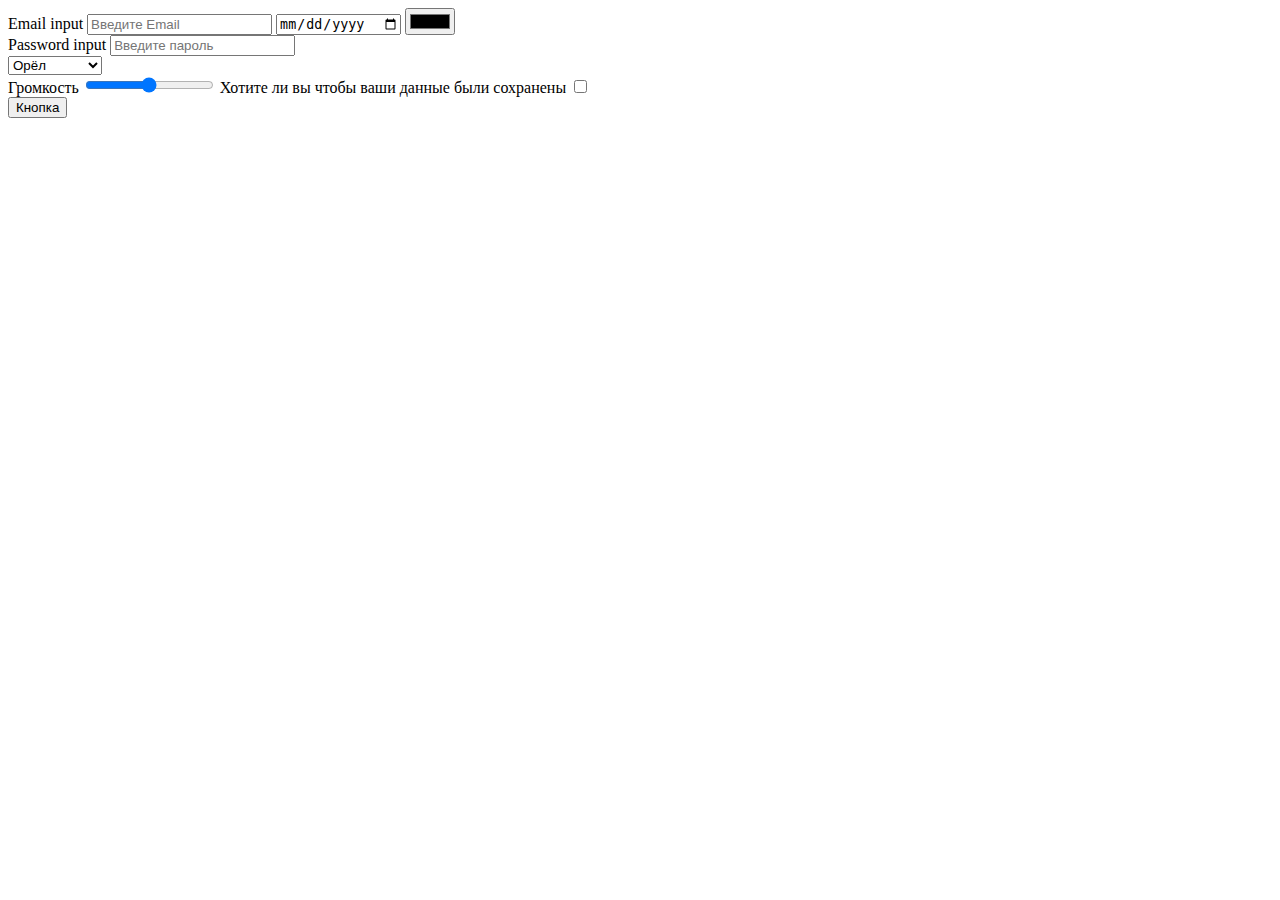
<file: demo.html>
<!DOCTYPE html>
<html lang="en">
<head>
    <meta charset="UTF-8">
    <meta name="viewport" content="width=device-width, initial-scale=1.0">
    <title>Demo Form</title>

    <!-- /test?email=&date=&color=%23000000 
        file:///C:/test?email=ibragimov-amir%40list.ru&date=2024-01-04&color=%23007bff&password=667788

        file:///C:/test?date=2024-01-04&color=%23ff0000&password=667788

        https://drive.google.com/drive/folders/1JKi8n7Sktq7byIsJZTt_C10e29JZm299

        https://docs.google.com/spreadsheets/d/1hxGQbVmFdlwSktvht_48aGIHy4egGywyU7xks64tOuM/edit#gid=0
    -->
</head>
<body>
    <form action="/test">
        <div>
            <label for="email">Email input</label>
            <input type="email" placeholder="Введите Email" id="email" name="gid"/>
            <input type="date" placeholder="Введите Date">
            <input type="color" id="color"/>
        </div>
        <div>
            <label for="password">Password input</label>
            <input type="password" placeholder="Введите пароль" id="password"/>
        </div>
        
        <div>
            <select name="animals" id="animals">
                <option value="1">Кошка</option>
                <option value="2">Лошадь</option>
                <option value="3">Мышка</option>
                <optgroup label="Водные">
                    <option value="11">Акула</option>
                    <option value="12">Кит</option>
                    <option value="13">Дельфин</option>
                </optgroup>
                <optgroup label="Летающие">
                    <option value="21" selected>Орёл</option>
                    <option value="22">Ворона</option>
                    <option value="23">Сокол</option>
                    <option value="24">Соловей</option>
                </optgroup>
            </select>
        </div>
        <div>
            <label for="range">Громкость</label>
            <input type="range" id="range" min="0" max="10" name="range"/>
            <label for="checkbox">Хотите ли вы чтобы ваши данные были сохранены</label>
            <input type="checkbox" id="checkbox" name="checkbox">
        </div>
        <div>
            <button type="submit">Кнопка</button>
        </div>
    </form>
</body>
</html>
</file>
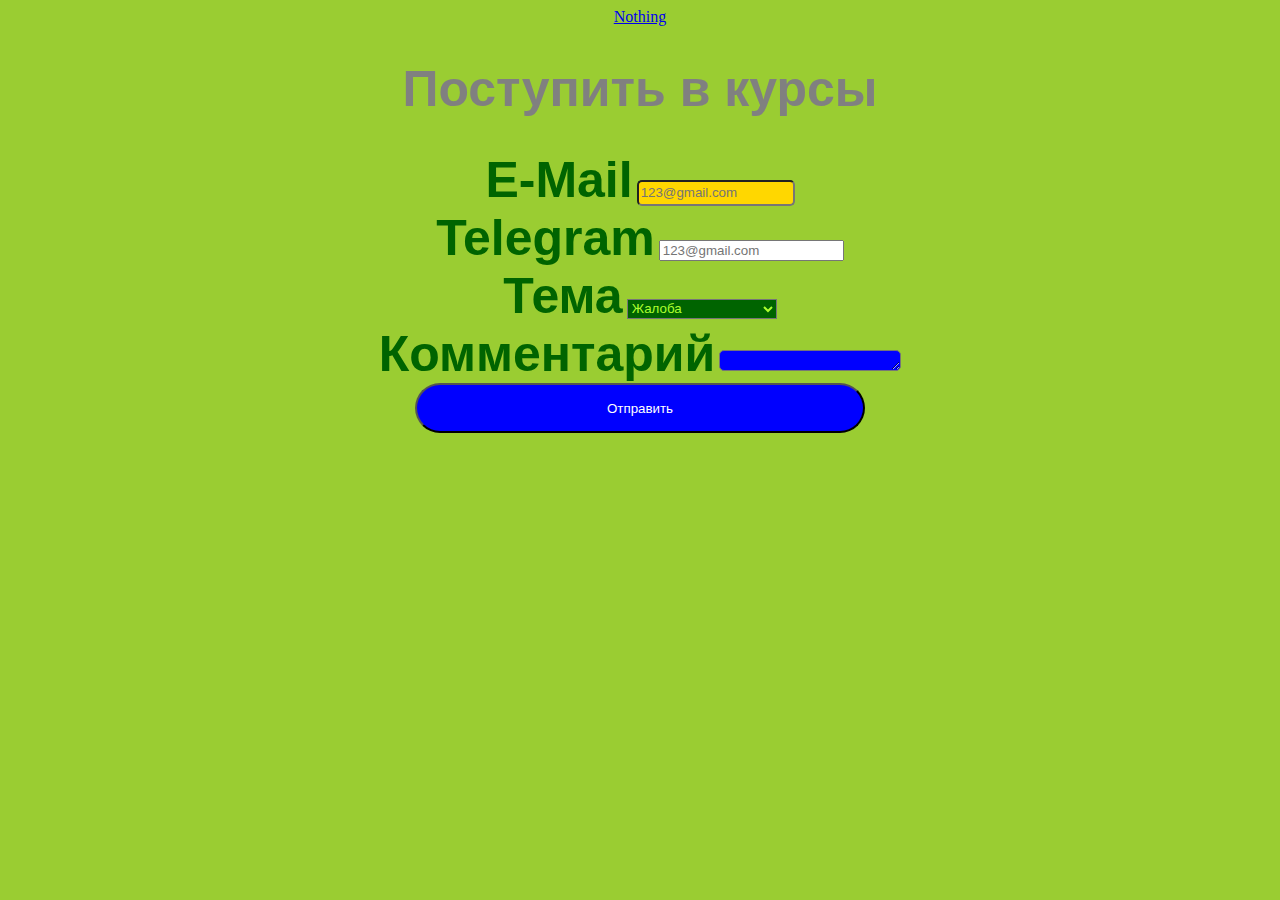
<file: form css.html>
<!DOCTYPE html>
<html lang="en">
<head>
    <meta charset="UTF-8">
    <meta name="viewport" content="width=device-width, initial-scale=1.0">
    <title>Form</title>
    <link rel="stylesheet" href="./styles/style2.css">
</head>
<body>
    <center>
    <main>
        <header>
            <a href="#">Nothing</a>
           
        </header>

        <h1>
            Поступить в курсы
        </h1>
        <form action="/action">
            <div>
                <label for="email" class="purpleee">E-Mail</label>
                <input type="email" placeholder="123@gmail.com" id="email" name="email">
            </div>
            <div>
                <label for="telegram">Telegram</label>
                <input type="text" placeholder="123@gmail.com" id="telegram" name="telegram">
            </div>
            <div>
                <label for="Tema">Тема</label>
                <select name="Tema" id="Tema">Тема
                    <option value="1">Прибретение курсов</option>
                    <option value="2">Обратная связь</option>
                    <option value="3"selected>Жалоба</option>
                </select>
            </div>
            <div>
                <label for="comment">Комментарий</label>
                <textarea name="comment" id="comment" cols="20" rows="1"></textarea>
            </div>
            <div>
                <button>Отправить</button>
            </div>
        </form>
    </main>
    </center>
</body>
</html>
</file>
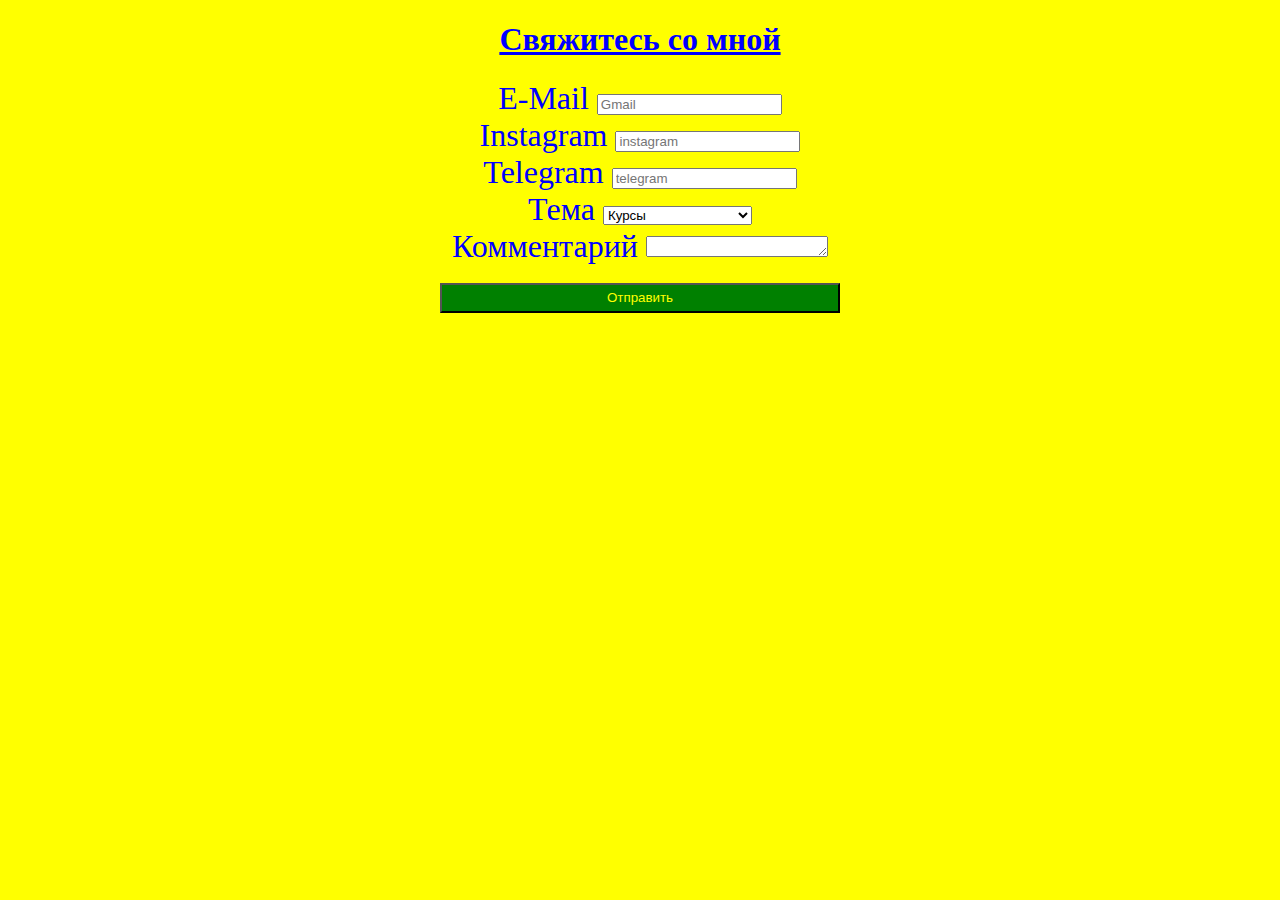
<file: form.html>
<!DOCTYPE html>
<html lang="en">
<head>
    <meta charset="UTF-8">
    <meta name="viewport" content="width=device-width, initial-scale=1.0">
    <title>Course</title>
    <link rel="stylesheet" href="./styles/style.css">
</head>
<body>
    <main>
        <center>
        <h1>
            
            <u>
            Свяжитесь со мной
            </u>
            
        </h1>
        
        <form action="/action">
            <div>
                <font size="6">
                <label for="email" class="purpleee">E-Mail</label>
                <input type="email" placeholder="Gmail" id="email" name="email">
                </font>
            </div>
            <div>
                <font size="6">
                <label for="email" class="purpleee">Instagram</label>
                <input type="email" placeholder="instagram" id="email" name="email">
                </font>
            </div>
            <div>
                <font size="6">
                <label for="telegram">Telegram</label>
                <input type="text" placeholder="telegram" id="telegram" name="telegram">
            </font>
            </div>
            <div>
                <font size="6">
                <label for="Tema">Тема</label>
                <select name="Tema" id="Tema">Тема*
                    <option value="1">Прибретение курсов</option>
                    <option value="2">Обратная связь</option>
                    <option value="3"selected>Курсы</option>
                </select>
                </font>
            </div>
            <div>
                <font size="6">
                <label for="comment">Комментарий</label>
                <textarea name="comment" id="comment" cols="20" rows="1"></textarea>
            </font>
            </div>
            <div>
            </br><button>Отправить</button>
            </div>
        </form>
        </center
    </main>
</body>
</html>
</file>
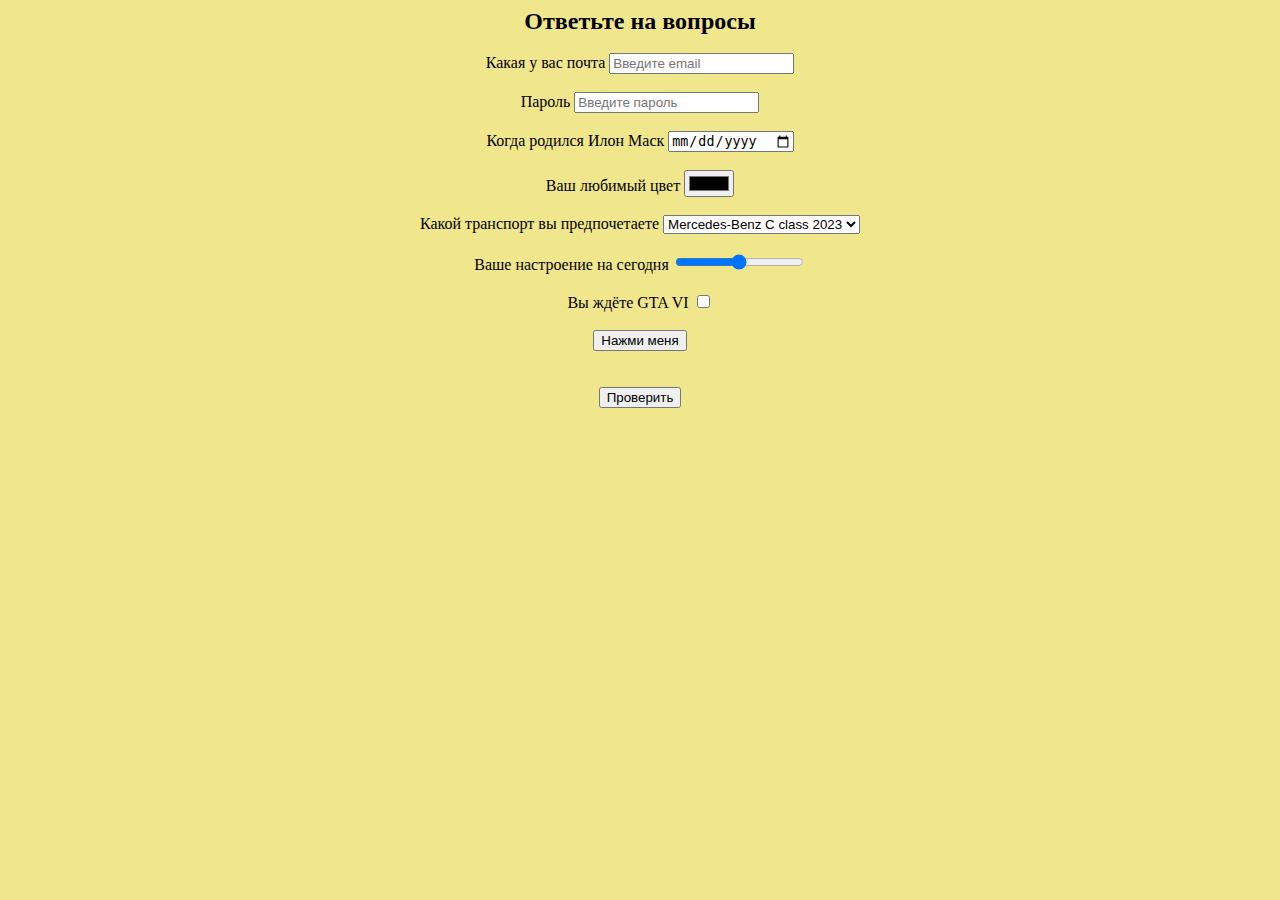
<file: forms.html>
<!DOCTYPE html>
<html lang="en">

<head>
    <meta charset="UTF-8">
    <meta name="viewport" content="width=device-width, initial-scale=1.0">
    <title>Forms</title>
    <link rel="icon" href="favicon.ico" type="image/x-icon">

    <!--file:///C:/test?password=-->

</head>

<body>
    <center><b><font size="5">Ответьте на вопросы</font></b></center>
    <style>
        body {
            background-color: khaki;
        }
    </style>
    <form action="/test">
        <br><center>
       
        <div>
            <label for="Email">Какая у вас почта</label>
            <input type="email" placeholder="Введите email" id="email" />
        </div>
        </center>

        
        <center>
        <div>
            <br>
            <label for="password">Пароль</label>
            <input type="password" placeholder="Введите пароль" id="email" name="password" />
        </div>
        </center>
        
        
        <center>
        <div>
            <br>Когда родился Илон Маск <input type="date" placeholder="Введите дату">
        </div>
        </center>
    
        <center>
        <div>
            <br>Ваш любимый цвет <input type="color" id="color">
        </div>
        </center>
        
        <center>
        <div>
            <br>Какой транспорт вы предпочетаете <select name="cars" id="cars">
                <optgroup label="Легковые"></optgroup>
                <option value="1">Mercedes-Benz C class 2023</option>
                <option value="2">Toyota Camry 2020</option>
                <option value="3" >BMW m5 f90 2023</option>
                <optgroup label="Спортивные">
                    <option value="11">Toyota Supra Mk4</option>
                    <option value="12">Nissan GT-R</option>
                    <option value="13">Dodge Challenger</option>
                </optgroup>

                <optgroup label="Мотоциклы">
                    <option value="21">Ducati Panigale V2 </option>
                    <option value="22">BMW M 1000 RR </option>
                    <option value="23">Yamaha YZF R1</option>
                </optgroup>
            </select>
        </div>
        </center>

        <center>
            <div>
                <br><label for="range"> Ваше настроение на сегодня</label>
                <input type="range" id="range" name="range">
            </div>
        </center>
        
        
        
        <center>
        <div>
            <br><label for="checkbox">Вы ждёте GTA VI</label>
            <input type="checkbox" id="checkbox" name="checkbox">
        </div>
        </center>


    </form>

    <center>
    <form action="https://alif.academy/">
        <br><input type="submit" value="Нажми меня" />
    </form>
    </center>




    <center><br><br><button>Проверить</button></center>



</body>

</html>
</file>
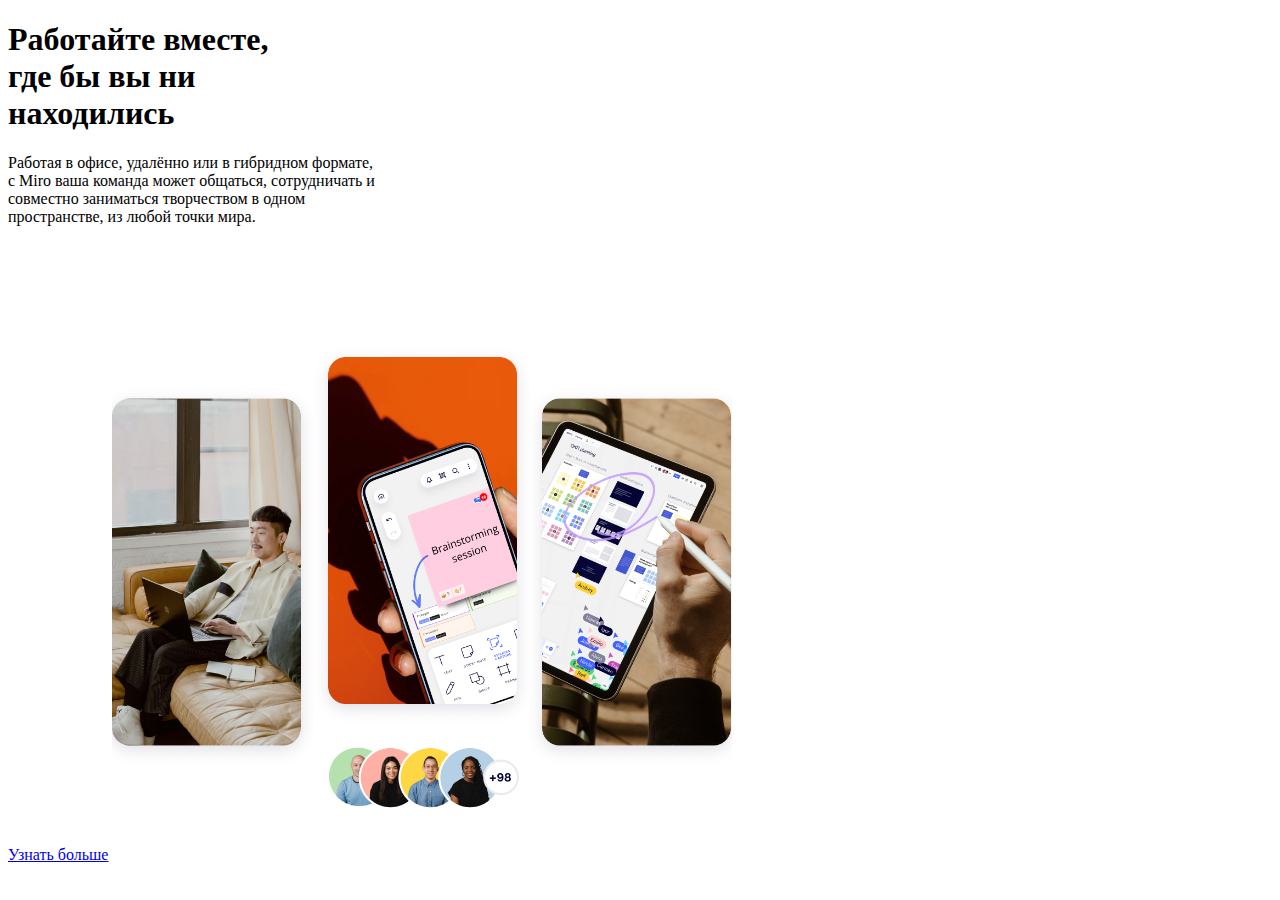
<file: miro.html>
<!DOCTYPE html>
<html lang="en">
<head>
    <meta charset="UTF-8">
    <meta name="viewport" content="width=device-width, initial-scale=1.0">
    <title>Miro</title>
</head>
<body>
    <h1>Работайте вместе, </br>где бы вы ни </br>находились</h1>
    <p>Работая в офисе, удалённо или в гибридном формате,</br> с Miro ваша команда может общаться, сотрудничать и </br>совместно заниматься творчеством в одном </br>пространстве, из любой точки мира.</p>


</br><a href="#">Узнать больше</a>

    <img src="./images/hybridwork.png" height="600" width="620">
 

</body>
</html>
</file>
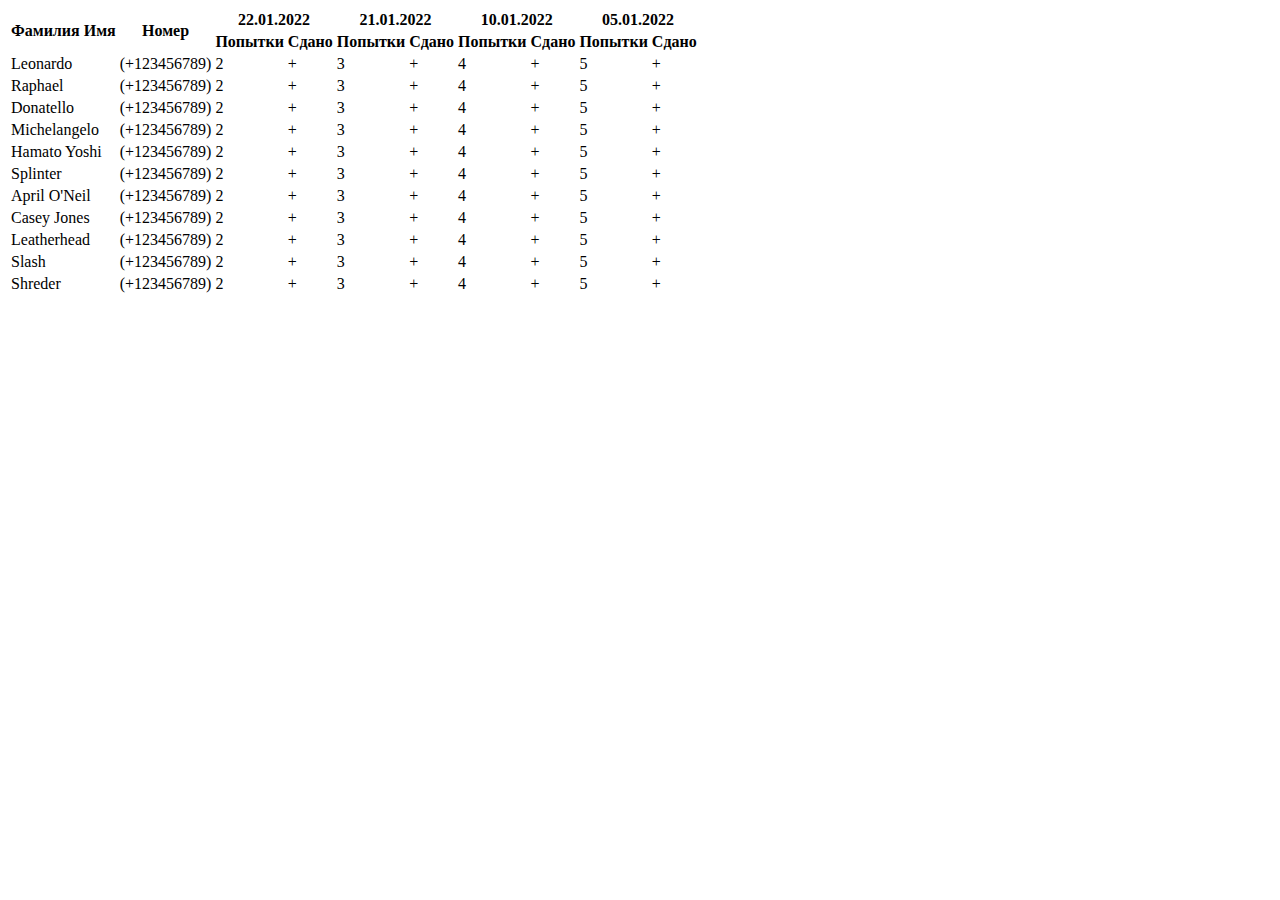
<file: table_hm_work.html>
<!DOCTYPE html>
<html lang="en">
<head>
    <meta charset="UTF-8">
    <meta name="viewport" content="width=device-width, initial-scale=1.0">
    <title>Home Work</title>
</head>
<body>
    <main>
        <section>
            <table>
                <thead>
                    <tr>
                        <th rowspan="4">Фамилия Имя</th>
                        <th rowspan="4">Номер</th>
                        <th colspan="2">22.01.2022</th>
                        <th colspan="2">21.01.2022</th>
                        <th colspan="2">10.01.2022</th>
                        <th colspan="2">05.01.2022</th>
                    </tr>
                    <tr>
                        <th>Попытки</th>
                        <th>Сдано</th>
                        <th>Попытки</th>
                        <th>Сдано</th>
                        <th>Попытки</th>
                        <th>Сдано</th>
                        <th>Попытки</th>
                        <th>Сдано</th>
                    </tr>
                </thead>
                <tbody>
                    <tr>
                        <td>Leonardo</td>
                        <td>(+123456789)</td>
                        <td>2</td>
                        <td>+</td>
                        <td>3</td>
                        <td>+</td>
                        <td>4</td>
                        <td>+</td>
                        <td>5</td>
                        <td>+</td>
                    </tr>
                    <tr>
                        <td>Raphael</td>
                        <td>(+123456789)</td>
                        <td>2</td>
                        <td>+</td>
                        <td>3</td>
                        <td>+</td>
                        <td>4</td>
                        <td>+</td>
                        <td>5</td>
                        <td>+</td>
                    </tr>
                    <tr>
                        <td>Donatello</td>
                        <td>(+123456789)</td>
                        <td>2</td>
                        <td>+</td>
                        <td>3</td>
                        <td>+</td>
                        <td>4</td>
                        <td>+</td>
                        <td>5</td>
                        <td>+</td>
                    </tr>
                    <tr>
                        <td>Michelangelo</td>
                        <td>(+123456789)</td>
                        <td>2</td>
                        <td>+</td>
                        <td>3</td>
                        <td>+</td>
                        <td>4</td>
                        <td>+</td>
                        <td>5</td>
                        <td>+</td>
                    </tr>
                    <tr>
                        <td>Hamato Yoshi</td>
                        <td>(+123456789)</td>
                        <td>2</td>
                        <td>+</td>
                        <td>3</td>
                        <td>+</td>
                        <td>4</td>
                        <td>+</td>
                        <td>5</td>
                        <td>+</td>
                    </tr>
                    <tr>
                        <td>Splinter</td>
                        <td>(+123456789)</td>
                        <td>2</td>
                        <td>+</td>
                        <td>3</td>
                        <td>+</td>
                        <td>4</td>
                        <td>+</td>
                        <td>5</td>
                        <td>+</td>
                    </tr>
                    <tr>
                        <td>April O'Neil</td>
                        <td>(+123456789)</td>
                        <td>2</td>
                        <td>+</td>
                        <td>3</td>
                        <td>+</td>
                        <td>4</td>
                        <td>+</td>
                        <td>5</td>
                        <td>+</td>
                    </tr>
                    <tr>
                        <td>Casey Jones</td>
                        <td>(+123456789)</td>
                        <td>2</td>
                        <td>+</td>
                        <td>3</td>
                        <td>+</td>
                        <td>4</td>
                        <td>+</td>
                        <td>5</td>
                        <td>+</td>
                    </tr>
                    <tr>
                        <td>Leatherhead</td>
                        <td>(+123456789)</td>
                        <td>2</td>
                        <td>+</td>
                        <td>3</td>
                        <td>+</td>
                        <td>4</td>
                        <td>+</td>
                        <td>5</td>
                        <td>+</td>
                    </tr>
                    <tr>
                        <td>Slash</td>
                        <td>(+123456789)</td>
                        <td>2</td>
                        <td>+</td>
                        <td>3</td>
                        <td>+</td>
                        <td>4</td>
                        <td>+</td>
                        <td>5</td>
                        <td>+</td>
                    </tr>
                    <tr>
                        <td>Shreder</td>
                        <td>(+123456789)</td>
                        <td>2</td>
                        <td>+</td>
                        <td>3</td>
                        <td>+</td>
                        <td>4</td>
                        <td>+</td>
                        <td>5</td>
                        <td>+</td>
                    </tr>
                </tbody>
            </table>
        </section>
    </main>
</body>
</html>
</file>
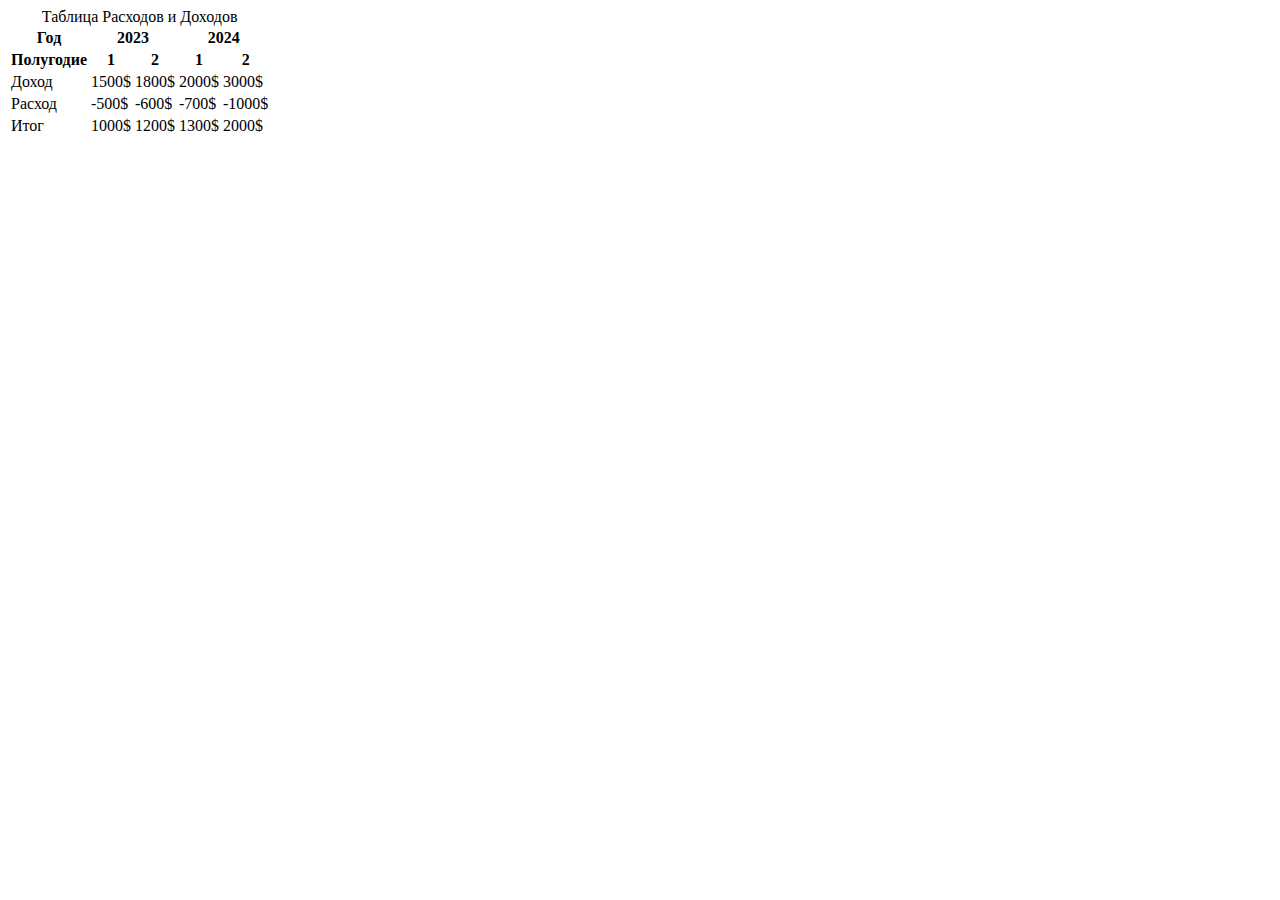
<file: tables.html>
<!DOCTYPE html>
<html lang="en">
<head>
    <meta charset="UTF-8">
    <meta name="viewport" content="width=device-width, initial-scale=1.0">
    <title>Tables</title>
    <!--
        row - строка
        column - колонка/столбец
    -->
                    
</head>
<body>
    <main>
        <section>
            <table>
                <caption>
                    Таблица Расходов и Доходов
                </caption>
                <thead>
                    <tr>
                        <th>Год</th>
                        <th colspan="2">2023</th>
                        <th colspan="2">2024</th>
                    </tr>
                    <tr>
                        <th>Полугодие</th>
                        <th>1</th>
                        <th>2</th>
                        <th>1</th>
                        <th>2</th>
                    </tr>
                </thead>
                <tbody>
                    <tr>
                        <td>Доход</td>
                        <td>1500$</td>
                        <td>1800$</td>
                        <td>2000$</td>
                        <td>3000$</td>
                    </tr>
                    <tr>
                        <td>Расход</td>
                        <td>-500$</td>
                        <td>-600$</td>
                        <td>-700$</td>
                        <td>-1000$</td>
                    </tr>
                </tbody>
                <tfoot>
                    <tr>
                        <td>Итог</td>
                        <td>1000$</td>
                        <td>1200$</td>
                        <td>1300$</td>
                        <td>2000$</td>
                    </tr>
                </tfoot>
            </table>
        </section>
    </main>
</body>
</html>
</file>
<file: styles/style2.css>
body {
    background-color: yellowgreen;
}


h1{
    color: #ffd700;
    font-size: 50px;
    font-weight: 700;
    font-family: Arial, Helvetica, sans-serif;
}



label{
    color:#006400;
    font-size: 50px;
    font-weight: 700;
    font-family: 'Segoe UI', Tahoma, Geneva, Verdana, sans-serif;
}




button {
    color: white; 
    background-color: blue;
    height: 50px;
    width: 450px;
    border-radius: 300px;
}

#email {
    color: #ffd700;
    background-color: #ffd700;
    border-radius: 5px;
    height: 20px;
    width: 150px;
}

#Tema {
    color: #adff2f;
    background-color: #006400;
    height: 20px;
    width: 150px;
}

textarea[name="comment"] {
    color: yellow;
    background-color: blue;
    border-radius: 5px;
}

header + h1 {
    color: gray;
}


.comment > a{
    background-color: pink;
}
</file>
<file: styles/style.css>
body {
    background-color: yellow;



}
h1, label {
    color: blue;
}


button {
    color: yellow; 
    background-color: green;
    width: 400px;
    height: 30px;
}
</file>
